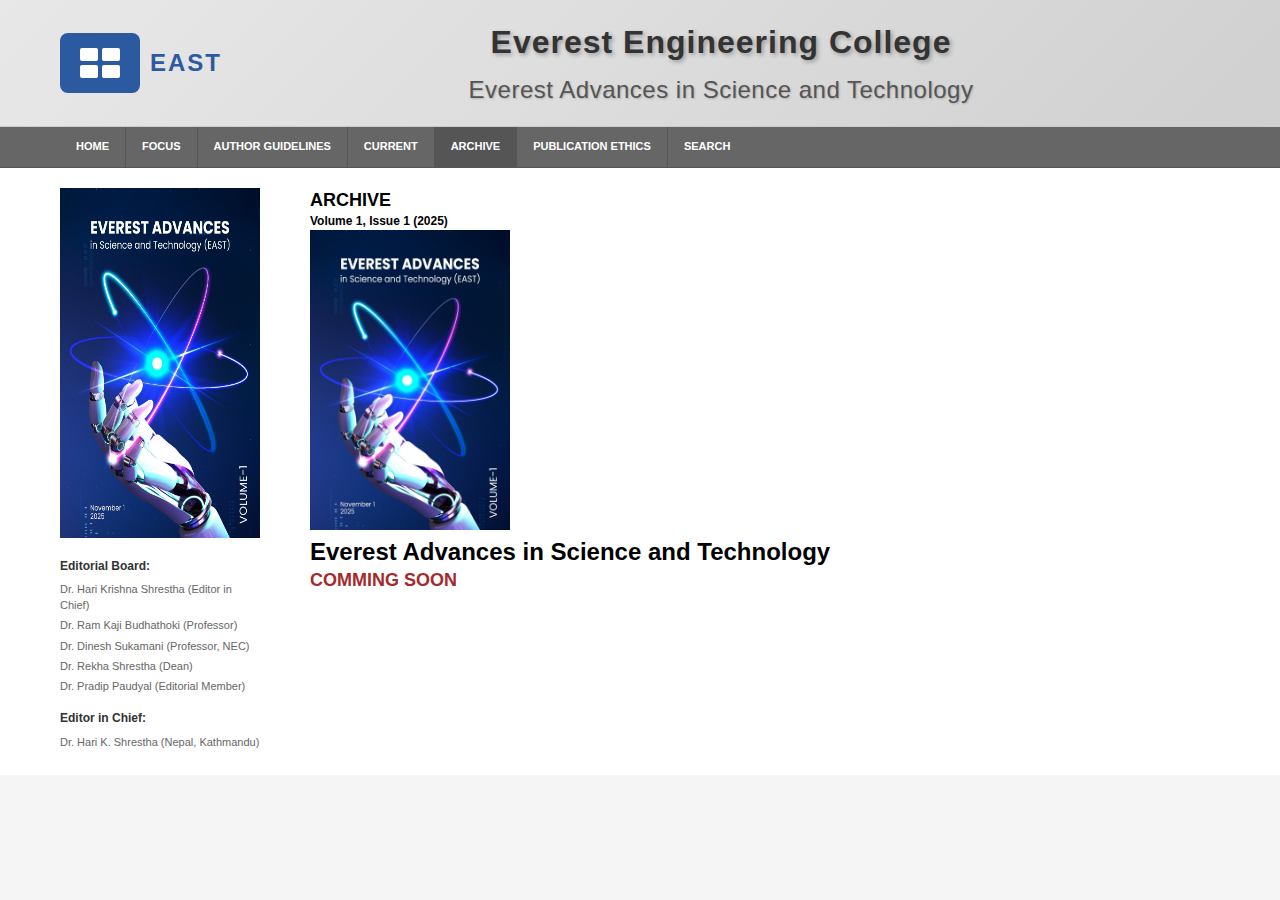
<file: archive.html>
<!DOCTYPE html>
<html lang="en">
<head>
  <meta charset="UTF-8">
  <meta name="viewport" content="width=device-width, initial-scale=1.0">
  <title>Archive - Everest Engineering College Journal</title>
  <link rel="stylesheet" href="style.css">
</head>
<body>
  <!-- Header + Nav (make ARCHIVE active) -->
     <header class="header">
    <script src="navbar.js"></script>
    <div class="header-container">
      <div class="twms-logo">
        <div class="logo-icon">
          <div class="logo-squares">
            <div class="square"></div><div class="square"></div>
            <div class="square"></div><div class="square"></div>
          </div>
        </div>
        <div class="logo-text">EAST</div>
      </div>
      <div class="title-section">
        <h1 class="main-title">Everest Engineering College</h1>
        <h2 class="subtitle">Everest Advances in Science and Technology</h2>
      </div>
      
    </div>
  </header>

  <div id="navbar"></div>

<script src="navbar.js"></script>
  <main class="main-content">
    <div class="content-container">
      <aside class="sidebar">
    <div>
        <img src="Home.jpeg" alt="Home" style="height: 350px; width: 200px;">
    </div> 
    
    <div class="editors-section">
        <h3>Editorial Board:</h3>
        <p>Dr. Hari Krishna Shrestha (Editor in Chief)</p>
        <p>Dr. Ram Kaji Budhathoki (Professor)</p>
        <p>Dr. Dinesh Sukamani (Professor, NEC)</p>
        <p>Dr. Rekha Shrestha (Dean)</p>
        <p>Dr. Pradip Paudyal (Editorial Member)</p>    
        <h3>Editor in Chief:</h3>
        <p>Dr. Hari K. Shrestha (Nepal, Kathmandu)</p>
    </div>
</aside>
      <div class="main-area">
        <section>
          <h2>ARCHIVE</h2>
          <p><strong>Volume 1, Issue 1 (2025)</strong></p>
          <img src="Home.jpeg" style="height: 300px; width: 200px;">
          <h1>Everest Advances in Science and Technology</h1>
          <h2 style="color: brown;">COMMING SOON</h2>
        </section>
      </div>
    </div>
  </main>
</body>
</html>
</file>
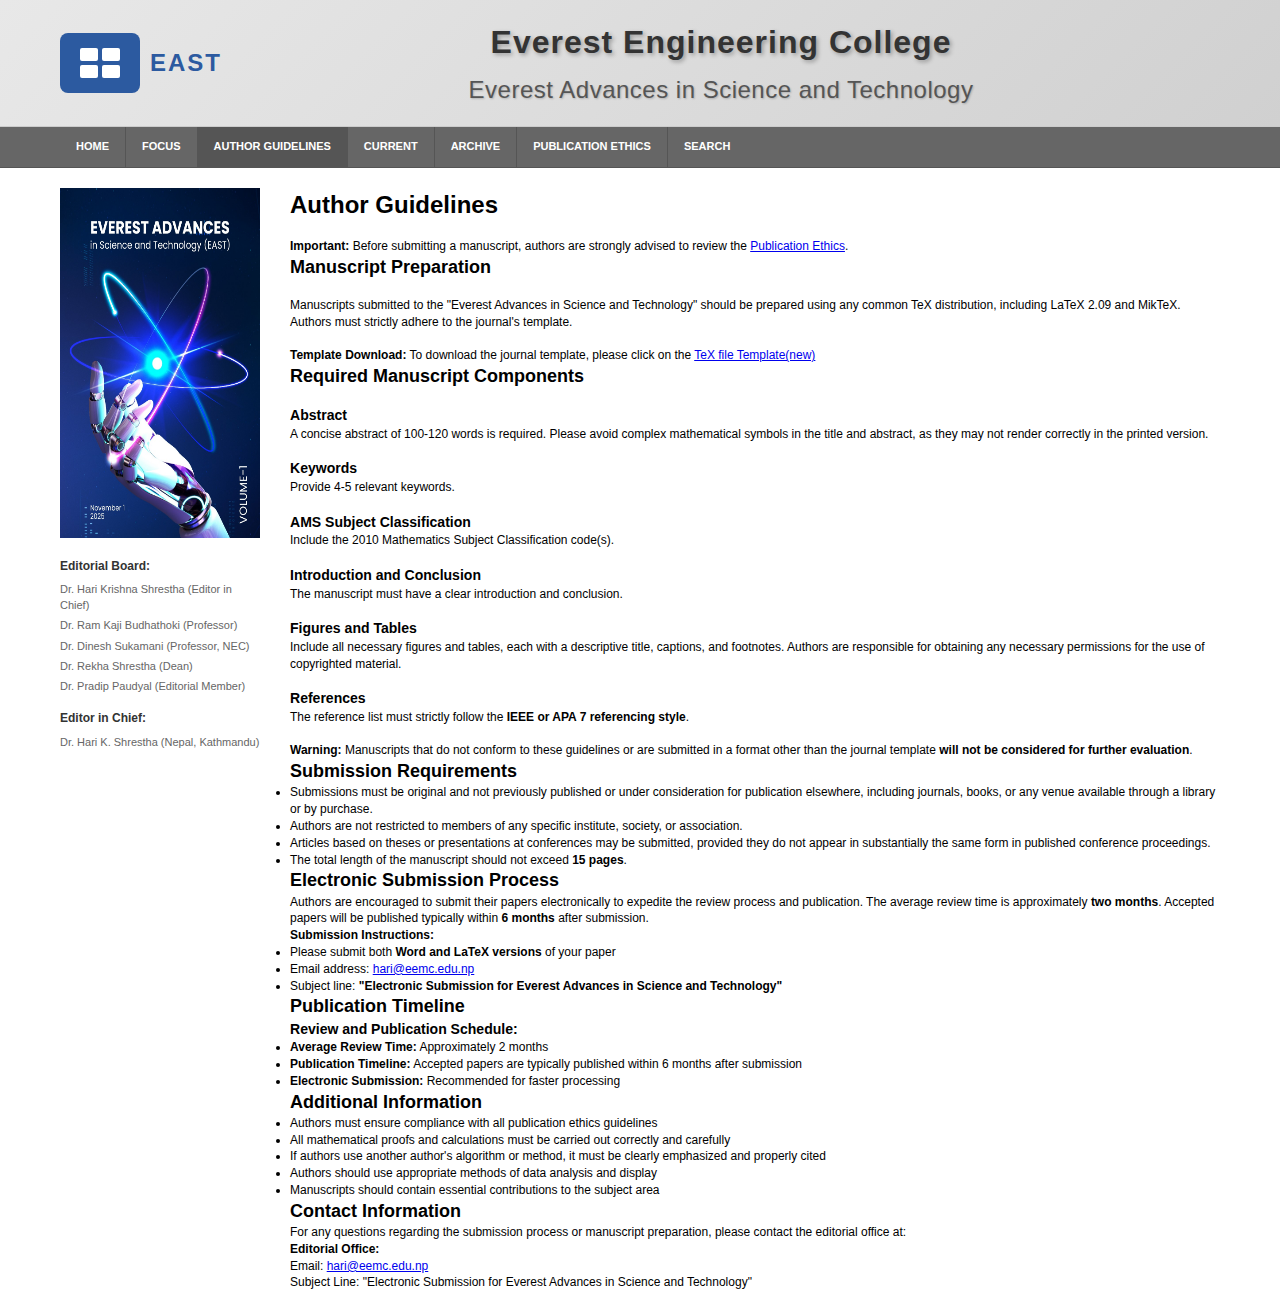
<file: author-guidelines.html>
<!DOCTYPE html>
<html lang="en">
<head>
    <meta charset="UTF-8">
    <meta name="viewport" content="width=device-width, initial-scale=1.0">
    <title>EAST - Author Guidelines</title>
    <link rel="stylesheet" href="style.css">
</head>
<body>
    <!-- Header -->
   <header class="header">
        <div class="header-container">
            <div class="logo-section">
                <div class="twms-logo">
                    <div class="logo-icon">
                        <div class="logo-squares">
                            <div class="square"></div>
                            <div class="square"></div>
                            <div class="square"></div>
                            <div class="square"></div>
                        </div>
                    </div>
                    <div class="logo-text"> EAST</div>
                </div>
            </div>
            <div class="title-section">   
                <h1 class="main-title">Everest Engineering College</h1>
                <h2 class="subtitle">Everest Advances in Science and Technology</h2>
            </div>
        </header>

    <!-- Navigation -->
   <div id="navbar"></div>
 <p></p>
    <!-- Main Content -->
    <main class="main-content">
        <div class="content-container">
          <aside class="sidebar">
    <div>
        <img src="Home.jpeg" alt="Home" style="height: 350px; width: 200px;">
    </div> 
    
    <div class="editors-section">
        <h3>Editorial Board:</h3>
        <p>Dr. Hari Krishna Shrestha (Editor in Chief)</p>
        <p>Dr. Ram Kaji Budhathoki (Professor)</p>
        <p>Dr. Dinesh Sukamani (Professor, NEC)</p>
        <p>Dr. Rekha Shrestha (Dean)</p>
        <p>Dr. Pradip Paudyal (Editorial Member)</p>    
        <h3>Editor in Chief:</h3>
        <p>Dr. Hari K. Shrestha (Nepal, Kathmandu)</p>
    </div>
</aside>
            <div class="ethics-content">
                <h1>Author Guidelines</h1>
<br>   
                <div class="highlight-box">
                    <p><strong>Important:</strong> Before submitting a manuscript, authors are strongly advised to review the <a href="publication-ethics.html" class="reference-link">Publication Ethics</a>.</p>
                </div>
                
                <h2>Manuscript Preparation</h2>
<br>
                <p>Manuscripts submitted to the "Everest Advances in Science and Technology" should be prepared using any common TeX distribution, including LaTeX 2.09 and MikTeX. Authors must strictly adhere to the journal's template.</p>
<br>  
                <div class="highlight-box">
                    <p><strong>Template Download:</strong> To download the journal template, please click on the <a href="https://journals.ieeeauthorcenter.ieee.org/create-your-ieee-journal-article/authoring-tools-and-templates/tools-for-ieee-authors/ieee-article-templates/" target="_blank" class="reference-link">TeX file Template(new)</a></p>
                </div>

                <h2>Required Manuscript Components</h2>
<br>
                <h3>Abstract</h3>
                <p>A concise abstract of 100-120 words is required. Please avoid complex mathematical symbols in the title and abstract, as they may not render correctly in the printed version.</p>
<br>
                <h3>Keywords</h3>
                <p>Provide 4-5 relevant keywords.</p>
<br>
                <h3>AMS Subject Classification</h3>
                <p>Include the 2010 Mathematics Subject Classification code(s).</p>
<br>
                <h3>Introduction and Conclusion</h3>
                <p>The manuscript must have a clear introduction and conclusion.</p>
<br>
                <h3>Figures and Tables</h3>
                <p>Include all necessary figures and tables, each with a descriptive title, captions, and footnotes. Authors are responsible for obtaining any necessary permissions for the use of copyrighted material.</p>
<br>
                <h3>References</h3>
                <p>The reference list must strictly follow the <strong>IEEE or APA 7 referencing style</strong>.</p>
<br>
                <div class="highlight-box">
                    <p><strong>Warning:</strong> Manuscripts that do not conform to these guidelines or are submitted in a format other than the journal template <strong>will not be considered for further evaluation</strong>.</p>
                </div>

                <h2>Submission Requirements</h2>

                <ul>
                    <li>Submissions must be original and not previously published or under consideration for publication elsewhere, including journals, books, or any venue available through a library or by purchase.</li>
                    
                    <li>Authors are not restricted to members of any specific institute, society, or association.</li>
                    
                    <li>Articles based on theses or presentations at conferences may be submitted, provided they do not appear in substantially the same form in published conference proceedings.</li>
                    
                    <li>The total length of the manuscript should not exceed <strong>15 pages</strong>.</li>
                </ul>

                <h2>Electronic Submission Process</h2>

                <p>Authors are encouraged to submit their papers electronically to expedite the review process and publication. The average review time is approximately <strong>two months</strong>. Accepted papers will be published typically within <strong>6 months</strong> after submission.</p>

                <div class="highlight-box">
                    <p><strong>Submission Instructions:</strong></p>
                    <ul>
                        <li>Please submit both <strong>Word and LaTeX versions</strong> of your paper</li>
                        <li>Email address: <a href="mailto:hari@eemc.edu.np" class="reference-link">hari@eemc.edu.np</a></li>
                        <li>Subject line: <strong>"Electronic Submission for Everest Advances in Science and Technology"</strong></li>
                    </ul>
                </div>

                <h2>Publication Timeline</h2>

                <div class="highlight-box">
                    <h3>Review and Publication Schedule:</h3>
                    <ul>
                        <li><strong>Average Review Time:</strong> Approximately 2 months</li>
                        <li><strong>Publication Timeline:</strong> Accepted papers are typically published within 6 months after submission</li>
                        <li><strong>Electronic Submission:</strong> Recommended for faster processing</li>
                    </ul>
                </div>

                <h2>Additional Information</h2>

                <ul>
                    <li>Authors must ensure compliance with all publication ethics guidelines</li>
                    <li>All mathematical proofs and calculations must be carried out correctly and carefully</li>
                    <li>If authors use another author's algorithm or method, it must be clearly emphasized and properly cited</li>
                    <li>Authors should use appropriate methods of data analysis and display</li>
                    <li>Manuscripts should contain essential contributions to the subject area</li>
                </ul>

                <h2>Contact Information</h2>

                <p>For any questions regarding the submission process or manuscript preparation, please contact the editorial office at:</p>
                
                <div class="highlight-box">
                    <p><strong>Editorial Office:</strong><br>
                    Email: <a href="mailto:hari@eemc.edu.np" class="reference-link">hari@eemc.edu.np</a><br>
                    Subject Line: "Electronic Submission for Everest Advances in Science and Technology"</p>
                </div>
            </div>
            <script src="navbar.js"></script>
        </div>
    </main>
</body>
</html>
</file>
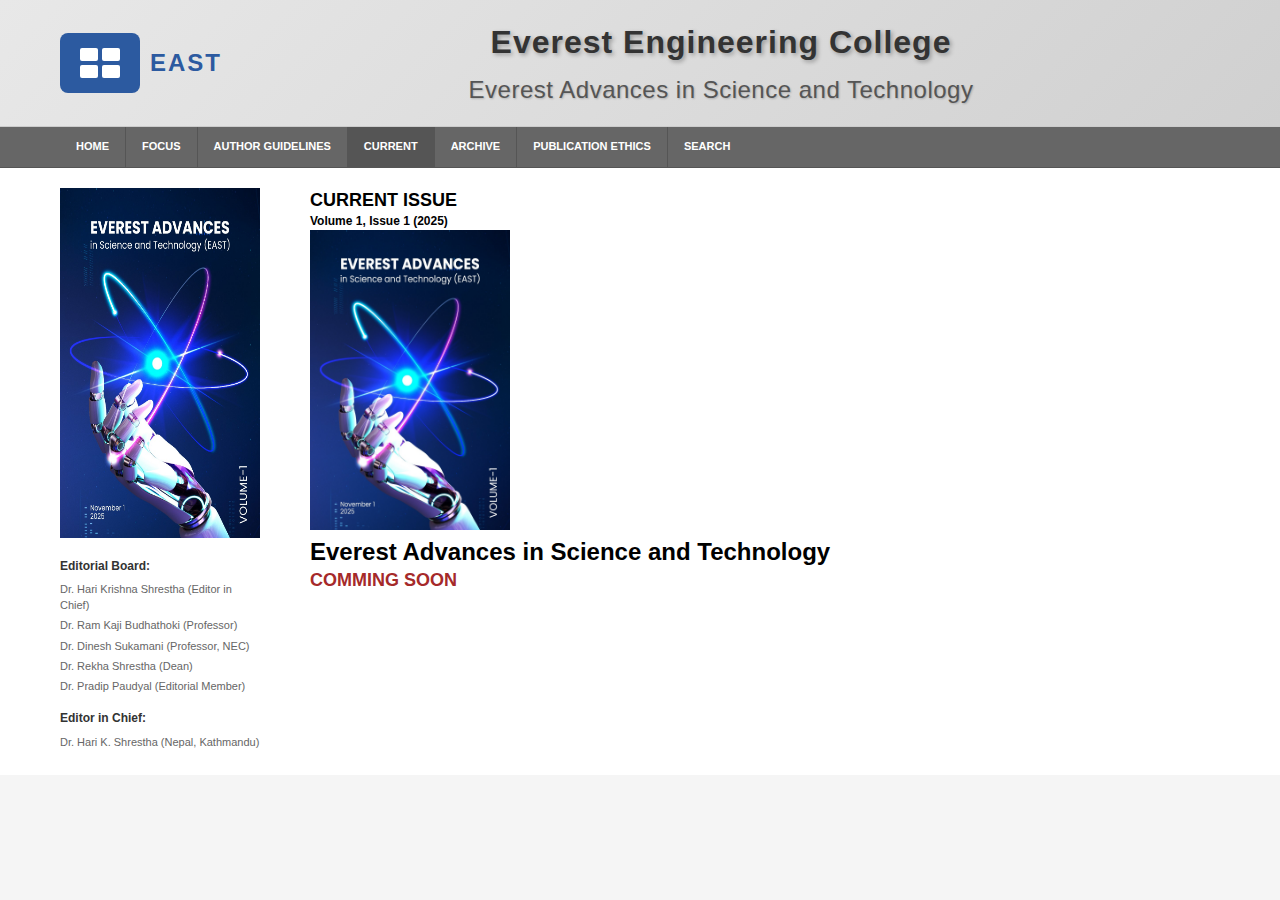
<file: current.html>
<!DOCTYPE html>
<html lang="en">
<head>
  <meta charset="UTF-8">
  <meta name="viewport" content="width=device-width, initial-scale=1.0">
  <title>Current Issue - Everest Engineering College Journal</title>
  <link rel="stylesheet" href="style.css">
</head>
<body>
  <!-- Header -->
   <header class="header">
    <script src="navbar.js"></script>
    <div class="header-container">
      <div class="twms-logo">
        <div class="logo-icon">
          <div class="logo-squares">
            <div class="square"></div><div class="square"></div>
            <div class="square"></div><div class="square"></div>
          </div>
        </div>
        <div class="logo-text">EAST</div>
      </div>
      <div class="title-section">
        <h1 class="main-title">Everest Engineering College</h1>
        <h2 class="subtitle">Everest Advances in Science and Technology</h2>
      </div>
      
    </div>
  </header>

  <!-- Navigation -->
  <div id="navbar"></div>
   <p></p>

  <main class="main-content">
    <div class="content-container">
      <aside class="sidebar">
    <div>
        <img src="Home.jpeg" alt="Home" style="height: 350px; width: 200px;">
    </div> 
    
    <div class="editors-section">
        <h3>Editorial Board:</h3>
        <p>Dr. Hari Krishna Shrestha (Editor in Chief)</p>
        <p>Dr. Ram Kaji Budhathoki (Professor)</p>
        <p>Dr. Dinesh Sukamani (Professor, NEC)</p>
        <p>Dr. Rekha Shrestha (Dean)</p>
        <p>Dr. Pradip Paudyal (Editorial Member)</p>    
        <h3>Editor in Chief:</h3>
        <p>Dr. Hari K. Shrestha (Nepal, Kathmandu)</p>
    </div>
</aside>
      <div class="main-area">
        <section>
          <h2>CURRENT ISSUE</h2>
          <p><strong>Volume 1, Issue 1 (2025)</strong></p>
          <img src="Home.jpeg" style="height: 300px; width: 200px;">
          <h1>Everest Advances in Science and Technology</h1>
          <H2 style="color: brown;">COMMING SOON</H2>
        </section>
      </div>
    </div>
  </main>
</body>
</html>
</file>
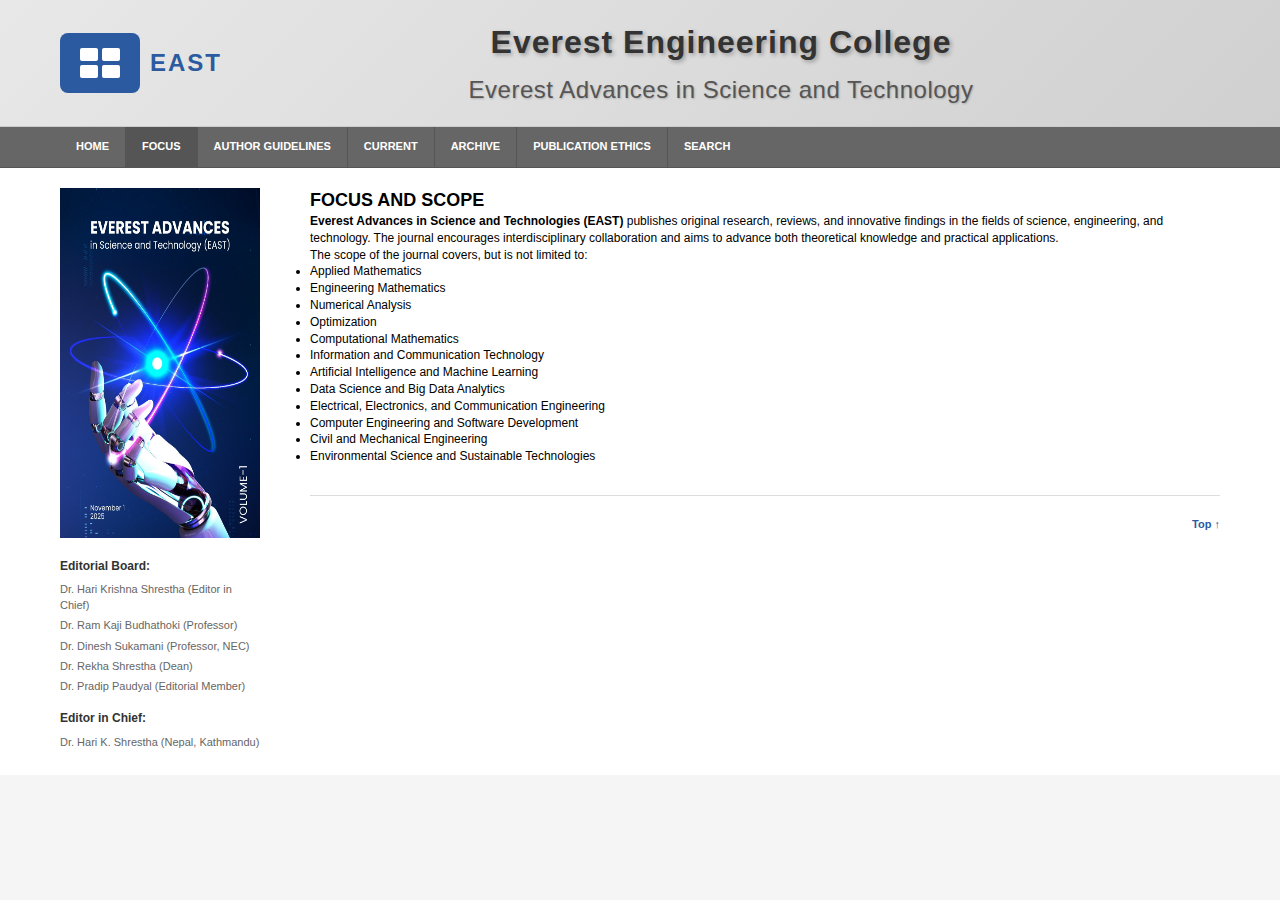
<file: focus.html>
<!DOCTYPE html>
<html lang="en">
<head>
  <meta charset="UTF-8">
  <meta name="viewport" content="width=device-width, initial-scale=1.0">
  <title>Focus and Scope - Everest Engineering College Journal</title>
  <link rel="stylesheet" href="style.css">
</head>
<body>
  <!-- Header -->
  <header class="header">
    <div class="header-container">
      <div class="twms-logo">
        <div class="logo-icon">
          <div class="logo-squares">
            <div class="square"></div><div class="square"></div>
            <div class="square"></div><div class="square"></div>
          </div>
        </div>
        <div class="logo-text">EAST</div>
      </div>
      <div class="title-section">
        <h1 class="main-title">Everest Engineering College</h1>
        <h2 class="subtitle">Everest Advances in Science and Technology</h2>
      </div>
    </div>
  </header>

  <!-- Navigation -->
  <div id="navbar"></div>

  <!-- Main Content -->
  <main class="main-content">
    <div class="content-container">
      
      <!-- Sidebar -->
      <aside class="sidebar">
    <div>
        <img src="Home.jpeg" alt="Home" style="height: 350px; width: 200px;">
    </div> 
    
    <div class="editors-section">
        <h3>Editorial Board:</h3>
        <p>Dr. Hari Krishna Shrestha (Editor in Chief)</p>
        <p>Dr. Ram Kaji Budhathoki (Professor)</p>
        <p>Dr. Dinesh Sukamani (Professor, NEC)</p>
        <p>Dr. Rekha Shrestha (Dean)</p>
        <p>Dr. Pradip Paudyal (Editorial Member)</p>    
        <h3>Editor in Chief:</h3>
        <p>Dr. Hari K. Shrestha (Nepal, Kathmandu)</p>
    </div>
</aside>

      <!-- Main Scope Section -->
      <div class="main-area">
        <section>
          <h2>FOCUS AND SCOPE</h2>
          <p>
            <strong>Everest Advances in Science and Technologies (EAST)</strong> publishes
            original research, reviews, and innovative findings in the fields of
            science, engineering, and technology. The journal encourages
            interdisciplinary collaboration and aims to advance both theoretical
            knowledge and practical applications.
          </p>

          <p>The scope of the journal covers, but is not limited to:</p>
          <ul>
            <li>Applied Mathematics</li>
            <li>Engineering Mathematics</li>
            <li>Numerical Analysis</li>
            <li>Optimization</li>
            <li>Computational Mathematics</li>
            <li>Information and Communication Technology</li>
            <li>Artificial Intelligence and Machine Learning</li>
            <li>Data Science and Big Data Analytics</li>
            <li>Electrical, Electronics, and Communication Engineering</li>
            <li>Computer Engineering and Software Development</li>
            <li>Civil and Mechanical Engineering</li>
            <li>Environmental Science and Sustainable Technologies</li>
          </ul>
        </section>

        <div class="top-link">
          <a href="#top">Top ↑</a>
        </div>
      </div>
    </div>
  </main>

  <script src="navbar.js"></script>
</body>
</html>
</file>
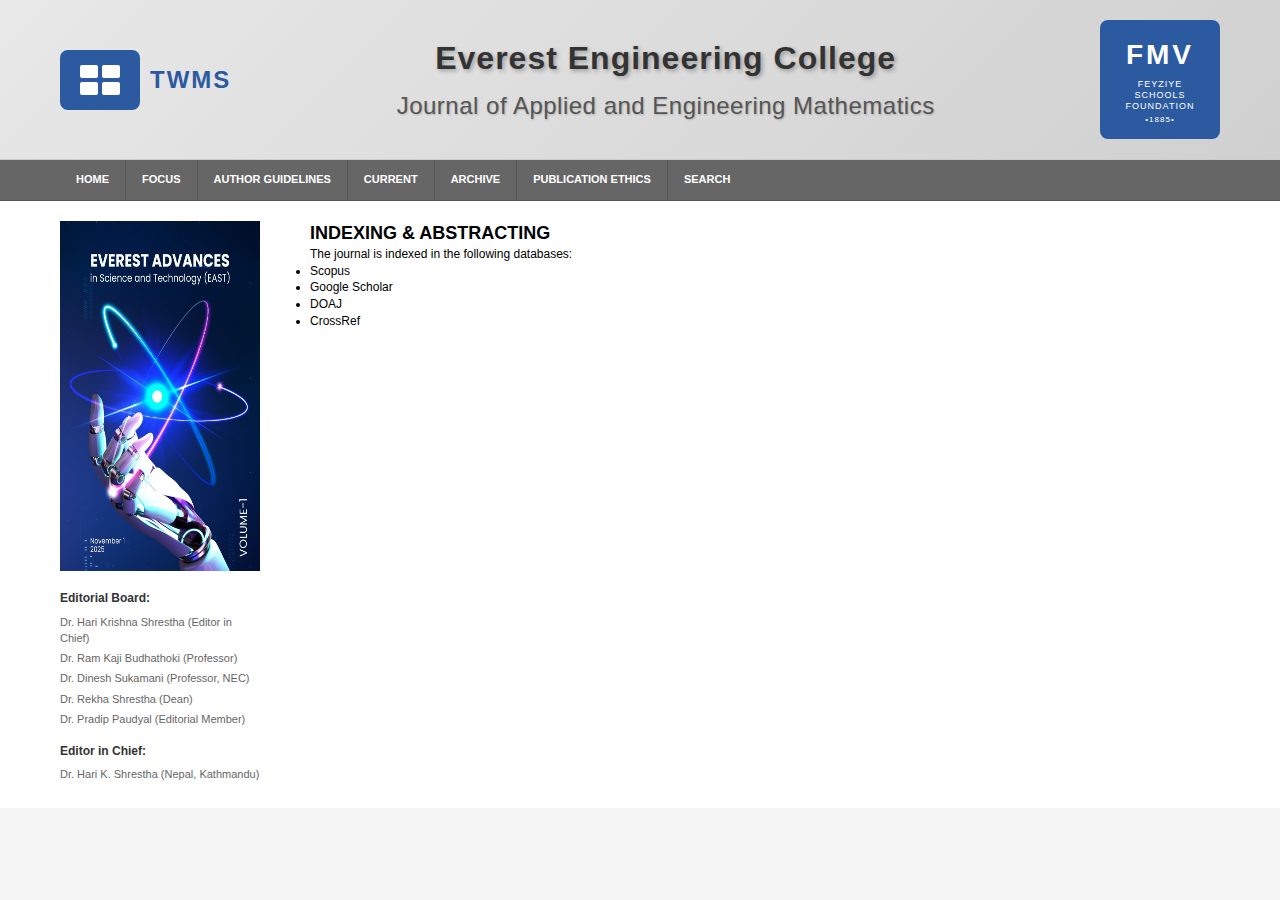
<file: indexing.html>
<!DOCTYPE html>
<html lang="en">
<head>
  <meta charset="UTF-8">
  <meta name="viewport" content="width=device-width, initial-scale=1.0">
  <title>Indexing - Everest Engineering College Journal</title>
  <link rel="stylesheet" href="style.css">
</head>
<body>
  <!-- Header + Nav (make INDEXING active) -->
   <header class="header">
        <div class="header-container">
            <div class="logo-section">
                <div class="twms-logo">
                    <div class="logo-icon">
                        <div class="logo-squares">
                            <div class="square"></div>
                            <div class="square"></div>
                            <div class="square"></div>
                            <div class="square"></div>
                        </div>
                    </div>
                    <div class="logo-text">TWMS</div>
                </div>
            </div>
            <div class="title-section">   
                <h1 class="main-title">Everest Engineering College</h1>
                <h2 class="subtitle">Journal of Applied and Engineering Mathematics</h2>
            </div>
            <div class="fmv-logo">
                <div class="fmv-container">
                    <div class="fmv-text">FMV</div>
                    <div class="fmv-subtitle">
                        <div>FEYZIYE</div>
                        <div>SCHOOLS</div>
                        <div>FOUNDATION</div>
                        <div class="year">•1885•</div>
                    </div>
                </div>
            </div>
        </div>
    </header>

  <!-- Navigation -->
 <div id="navbar"></div>
 <script src="navbar.js"></script>
 <p></p>
  <main class="main-content">
    <div class="content-container">
      <aside class="sidebar">
    <div>
        <img src="Home.jpeg" alt="Home" style="height: 350px; width: 200px;">
    </div> 
    
    <div class="editors-section">
        <h3>Editorial Board:</h3>
        <p>Dr. Hari Krishna Shrestha (Editor in Chief)</p>
        <p>Dr. Ram Kaji Budhathoki (Professor)</p>
        <p>Dr. Dinesh Sukamani (Professor, NEC)</p>
        <p>Dr. Rekha Shrestha (Dean)</p>
        <p>Dr. Pradip Paudyal (Editorial Member)</p>    
        <h3>Editor in Chief:</h3>
        <p>Dr. Hari K. Shrestha (Nepal, Kathmandu)</p>
    </div>
</aside>
      <div class="main-area">
        <section>
          <h2>INDEXING & ABSTRACTING</h2>
          <p>The journal is indexed in the following databases:</p>
          <ul>
            <li>Scopus</li>
            <li>Google Scholar</li>
            <li>DOAJ</li>
            <li>CrossRef</li>
          </ul>
        </section>
      </div>
    </div>
  </main>
</body>
</html>
</file>
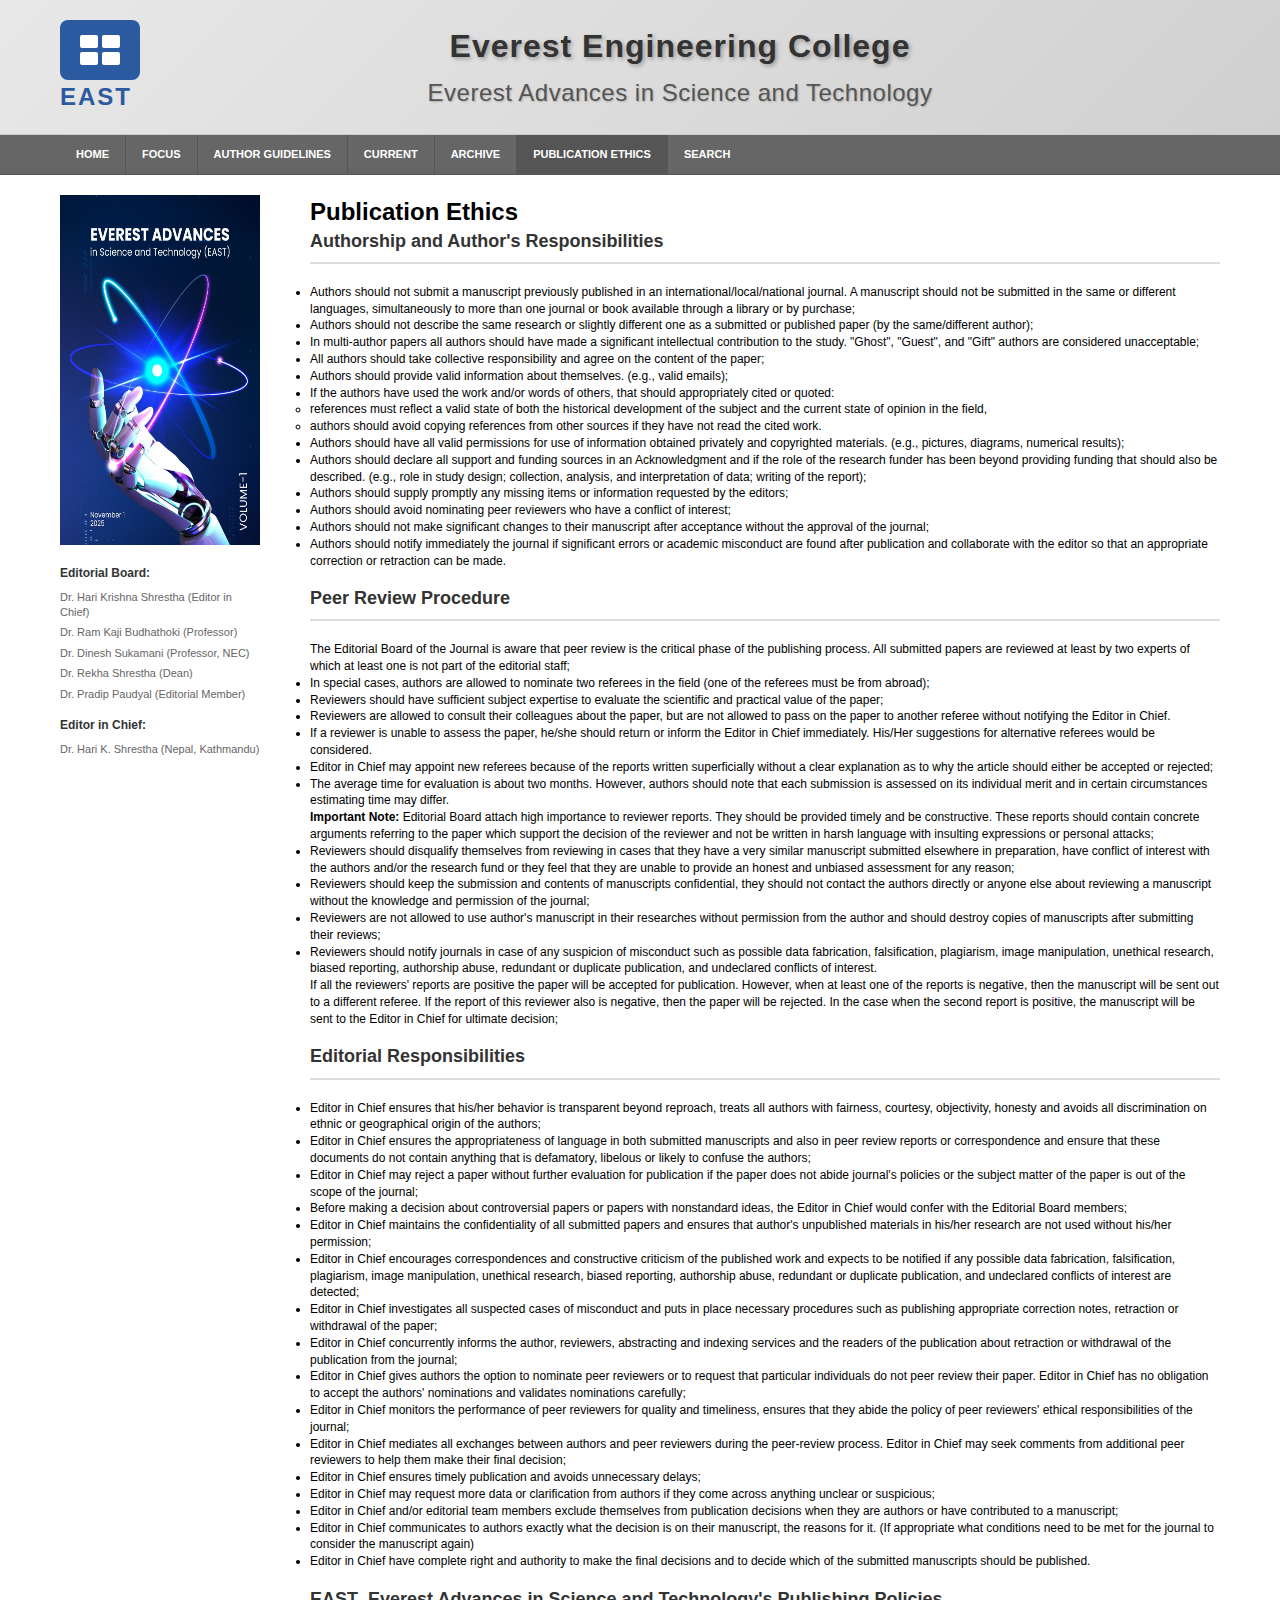
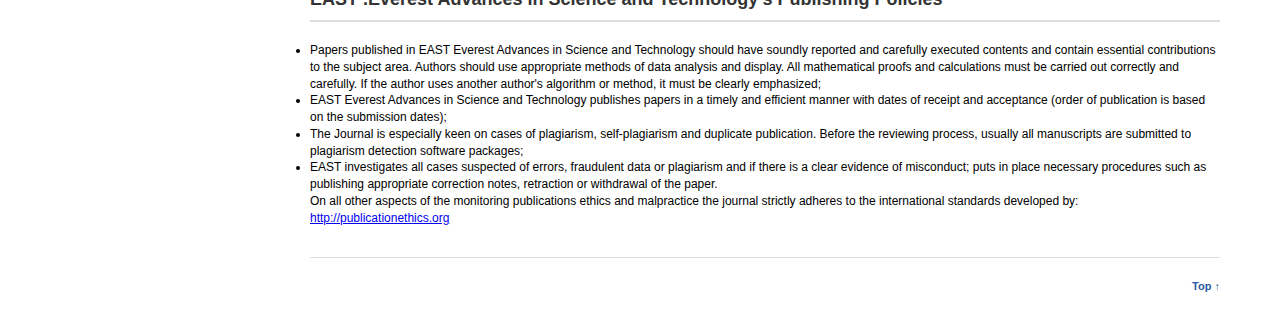
<file: publication-ethics.html>
<!DOCTYPE html>
<html lang="en">
<head>
  <meta charset="UTF-8">
  <meta name="viewport" content="width=device-width, initial-scale=1.0">
  <title>Publication Ethics - Everest Engineering College Journal</title>
  <link rel="stylesheet" href="style.css">
</head>
<body>
  <!-- Header -->
  <header class="header">
    <div class="header-container">
      <div class="logo-section">
        <div class="EAST-logo">
          <div class="logo-icon">
            <div class="logo-squares">
              <div class="square"></div>
              <div class="square"></div>
              <div class="square"></div>
              <div class="square"></div>
            </div>
          </div>
          <div class="logo-text">EAST</div>
        </div>
      </div>
      <div class="title-section">
        <h1 class="main-title">Everest Engineering College</h1>
        <h2 class="subtitle">Everest Advances in Science and Technology</h2>
      </div>
    </div>
  </header>

  <!-- Navigation -->
<div id="navbar"></div>
<script src="navbar.js"></script>
 <p></p>

  <!-- Main Content -->
  <main class="main-content">
    <div class="content-container">
      <!-- Sidebar -->
      <aside class="sidebar">
    <div>
        <img src="Home.jpeg" alt="Home" style="height: 350px; width: 200px;">
    </div> 
    
    <div class="editors-section">
        <h3>Editorial Board:</h3>
        <p>Dr. Hari Krishna Shrestha (Editor in Chief)</p>
        <p>Dr. Ram Kaji Budhathoki (Professor)</p>
        <p>Dr. Dinesh Sukamani (Professor, NEC)</p>
        <p>Dr. Rekha Shrestha (Dean)</p>
        <p>Dr. Pradip Paudyal (Editorial Member)</p>    
        <h3>Editor in Chief:</h3>
        <p>Dr. Hari K. Shrestha (Nepal, Kathmandu)</p>
    </div>
</aside>

      <!-- Main Area -->
      <div class="main-area">
        <section class="about-journal">
           <h1>Publication Ethics</h1>
                
                <h2>Authorship and Author's Responsibilities</h2>
                
                <ul>
                    <li>Authors should not submit a manuscript previously published in an international/local/national journal. A manuscript should not be submitted in the same or different languages, simultaneously to more than one journal or book available through a library or by purchase;</li>
                    
                    <li>Authors should not describe the same research or slightly different one as a submitted or published paper (by the same/different author);</li>
                    
                    <li>In multi-author papers all authors should have made a significant intellectual contribution to the study. "Ghost", "Guest", and "Gift" authors are considered unacceptable;</li>
                    
                    <li>All authors should take collective responsibility and agree on the content of the paper;</li>
                    
                    <li>Authors should provide valid information about themselves. (e.g., valid emails);</li>
                    
                    <li>If the authors have used the work and/or words of others, that should appropriately cited or quoted:
                        <ul>
                            <li>references must reflect a valid state of both the historical development of the subject and the current state of opinion in the field,</li>
                            <li>authors should avoid copying references from other sources if they have not read the cited work.</li>
                        </ul>
                    </li>
                    
                    <li>Authors should have all valid permissions for use of information obtained privately and copyrighted materials. (e.g., pictures, diagrams, numerical results);</li>
                    
                    <li>Authors should declare all support and funding sources in an Acknowledgment and if the role of the research funder has been beyond providing funding that should also be described. (e.g., role in study design; collection, analysis, and interpretation of data; writing of the report);</li>
                    
                    <li>Authors should supply promptly any missing items or information requested by the editors;</li>
                    
                    <li>Authors should avoid nominating peer reviewers who have a conflict of interest;</li>
                    
                    <li>Authors should not make significant changes to their manuscript after acceptance without the approval of the journal;</li>
                    
                    <li>Authors should notify immediately the journal if significant errors or academic misconduct are found after publication and collaborate with the editor so that an appropriate correction or retraction can be made.</li>
                </ul>
<br>
                <h2>Peer Review Procedure</h2>
                
                <p>The Editorial Board of the Journal is aware that peer review is the critical phase of the publishing process. All submitted papers are reviewed at least by two experts of which at least one is not part of the editorial staff;</p>
                
                <ul>
                    <li>In special cases, authors are allowed to nominate two referees in the field (one of the referees must be from abroad);</li>
                    
                    <li>Reviewers should have sufficient subject expertise to evaluate the scientific and practical value of the paper;</li>
                    
                    <li>Reviewers are allowed to consult their colleagues about the paper, but are not allowed to pass on the paper to another referee without notifying the Editor in Chief.</li>
                    
                    <li>If a reviewer is unable to assess the paper, he/she should return or inform the Editor in Chief immediately. His/Her suggestions for alternative referees would be considered.</li>
                    
                    <li>Editor in Chief may appoint new referees because of the reports written superficially without a clear explanation as to why the article should either be accepted or rejected;</li>
                    
                    <li>The average time for evaluation is about two months. However, authors should note that each submission is assessed on its individual merit and in certain circumstances estimating time may differ.</li>
                </ul>

                <div class="highlight-box">
                    <p><strong>Important Note:</strong> Editorial Board attach high importance to reviewer reports. They should be provided timely and be constructive. These reports should contain concrete arguments referring to the paper which support the decision of the reviewer and not be written in harsh language with insulting expressions or personal attacks;</p>
                </div>

                <ul>
                    <li>Reviewers should disqualify themselves from reviewing in cases that they have a very similar manuscript submitted elsewhere in preparation, have conflict of interest with the authors and/or the research fund or they feel that they are unable to provide an honest and unbiased assessment for any reason;</li>
                    
                    <li>Reviewers should keep the submission and contents of manuscripts confidential, they should not contact the authors directly or anyone else about reviewing a manuscript without the knowledge and permission of the journal;</li>
                    
                    <li>Reviewers are not allowed to use author's manuscript in their researches without permission from the author and should destroy copies of manuscripts after submitting their reviews;</li>
                    
                    <li>Reviewers should notify journals in case of any suspicion of misconduct such as possible data fabrication, falsification, plagiarism, image manipulation, unethical research, biased reporting, authorship abuse, redundant or duplicate publication, and undeclared conflicts of interest.</li>
                </ul>

                <p>If all the reviewers' reports are positive the paper will be accepted for publication. However, when at least one of the reports is negative, then the manuscript will be sent out to a different referee. If the report of this reviewer also is negative, then the paper will be rejected. In the case when the second report is positive, the manuscript will be sent to the Editor in Chief for ultimate decision;</p>
<br>
                <h2>Editorial Responsibilities</h2>
                
                <ul>
                    <li>Editor in Chief ensures that his/her behavior is transparent beyond reproach, treats all authors with fairness, courtesy, objectivity, honesty and avoids all discrimination on ethnic or geographical origin of the authors;</li>
                    
                    <li>Editor in Chief ensures the appropriateness of language in both submitted manuscripts and also in peer review reports or correspondence and ensure that these documents do not contain anything that is defamatory, libelous or likely to confuse the authors;</li>
                    
                    <li>Editor in Chief may reject a paper without further evaluation for publication if the paper does not abide journal's policies or the subject matter of the paper is out of the scope of the journal;</li>
                    
                    <li>Before making a decision about controversial papers or papers with nonstandard ideas, the Editor in Chief would confer with the Editorial Board members;</li>
                    
                    <li>Editor in Chief maintains the confidentiality of all submitted papers and ensures that author's unpublished materials in his/her research are not used without his/her permission;</li>
                    
                    <li>Editor in Chief encourages correspondences and constructive criticism of the published work and expects to be notified if any possible data fabrication, falsification, plagiarism, image manipulation, unethical research, biased reporting, authorship abuse, redundant or duplicate publication, and undeclared conflicts of interest are detected;</li>
                    
                    <li>Editor in Chief investigates all suspected cases of misconduct and puts in place necessary procedures such as publishing appropriate correction notes, retraction or withdrawal of the paper;</li>
                    
                    <li>Editor in Chief concurrently informs the author, reviewers, abstracting and indexing services and the readers of the publication about retraction or withdrawal of the publication from the journal;</li>
                    
                    <li>Editor in Chief gives authors the option to nominate peer reviewers or to request that particular individuals do not peer review their paper. Editor in Chief has no obligation to accept the authors' nominations and validates nominations carefully;</li>
                    
                    <li>Editor in Chief monitors the performance of peer reviewers for quality and timeliness, ensures that they abide the policy of peer reviewers' ethical responsibilities of the journal;</li>
                    
                    <li>Editor in Chief mediates all exchanges between authors and peer reviewers during the peer-review process. Editor in Chief may seek comments from additional peer reviewers to help them make their final decision;</li>
                    
                    <li>Editor in Chief ensures timely publication and avoids unnecessary delays;</li>
                    
                    <li>Editor in Chief may request more data or clarification from authors if they come across anything unclear or suspicious;</li>
                    
                    <li>Editor in Chief and/or editorial team members exclude themselves from publication decisions when they are authors or have contributed to a manuscript;</li>
                    
                    <li>Editor in Chief communicates to authors exactly what the decision is on their manuscript, the reasons for it. (If appropriate what conditions need to be met for the journal to consider the manuscript again)</li>
                    
                    <li>Editor in Chief have complete right and authority to make the final decisions and to decide which of the submitted manuscripts should be published.</li>
                </ul>
<br>
                <h2>EAST .Everest Advances in Science and Technology's Publishing Policies</h2>
                
                <ul>
                    <li>Papers published in EAST Everest Advances in Science and Technology should have soundly reported and carefully executed contents and contain essential contributions to the subject area. Authors should use appropriate methods of data analysis and display. All mathematical proofs and calculations must be carried out correctly and carefully. If the author uses another author's algorithm or method, it must be clearly emphasized;</li>
                    
                    <li>EAST Everest Advances in Science and Technology publishes papers in a timely and efficient manner with dates of receipt and acceptance (order of publication is based on the submission dates);</li>
                    
                    <li>The Journal is especially keen on cases of plagiarism, self-plagiarism and duplicate publication. Before the reviewing process, usually all manuscripts are submitted to plagiarism detection software packages;</li>
                    
                    <li>EAST investigates all cases suspected of errors, fraudulent data or plagiarism and if there is a clear evidence of misconduct; puts in place necessary procedures such as publishing appropriate correction notes, retraction or withdrawal of the paper.</li>
                </ul>

                <div class="highlight-box">
                    <p>On all other aspects of the monitoring publications ethics and malpractice the journal strictly adheres to the international standards developed by: <a href="http://publicationethics.org" class="reference-link" target="_blank">http://publicationethics.org</a></p>
                </div>
        </section>

        <div class="top-link">
          <a href="#top">Top ↑</a>
        </div>
      </div>
    </div>
  </main>
</body>
</html>
</file>
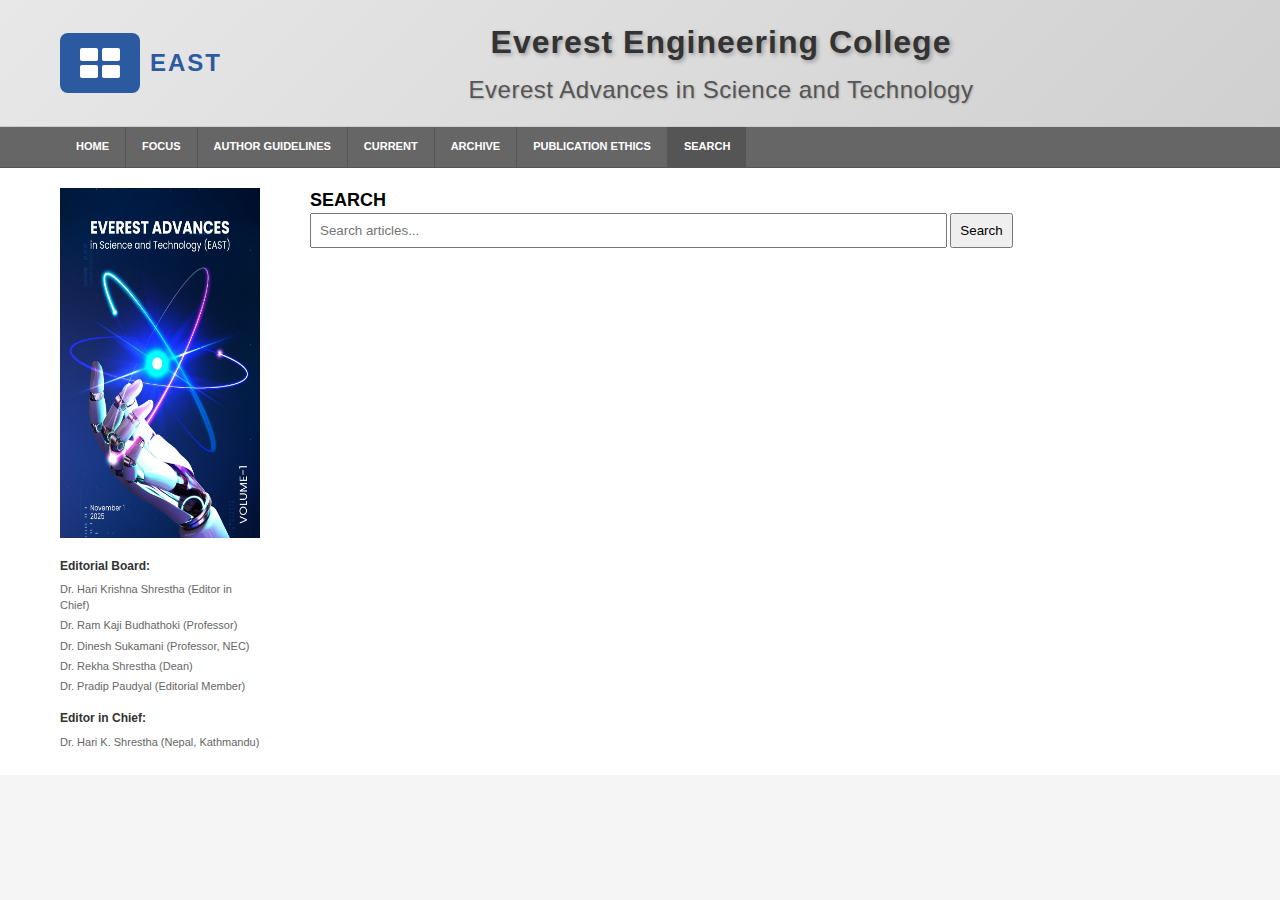
<file: search.html>
<!DOCTYPE html>
<html lang="en">
<head>
  <meta charset="UTF-8">
  <meta name="viewport" content="width=device-width, initial-scale=1.0">
  <title>Search - Everest Engineering College Journal</title>
  <link rel="stylesheet" href="style.css">
</head>
<body>
  <!-- Header + Nav (make SEARCH active) -->
    <header class="header">
    <script src="navbar.js"></script>
    <div class="header-container">
      <div class="twms-logo">
        <div class="logo-icon">
          <div class="logo-squares">
            <div class="square"></div><div class="square"></div>
            <div class="square"></div><div class="square"></div>
          </div>
        </div>
        <div class="logo-text">EAST</div>
      </div>
      <div class="title-section">
        <h1 class="main-title">Everest Engineering College</h1>
        <h2 class="subtitle">Everest Advances in Science and Technology</h2>
      </div>
      
    </div>
  </header>

  <!-- Navigation -->
 <div id="navbar"></div>
 <p></p>

  <main class="main-content">
    <script src="navbar.js"></script>
    <div class="content-container">
     <aside class="sidebar">
    <div>
        <img src="Home.jpeg" alt="Home" style="height: 350px; width: 200px;">
    </div> 
    
    <div class="editors-section">
        <h3>Editorial Board:</h3>
        <p>Dr. Hari Krishna Shrestha (Editor in Chief)</p>
        <p>Dr. Ram Kaji Budhathoki (Professor)</p>
        <p>Dr. Dinesh Sukamani (Professor, NEC)</p>
        <p>Dr. Rekha Shrestha (Dean)</p>
        <p>Dr. Pradip Paudyal (Editorial Member)</p>    
        <h3>Editor in Chief:</h3>
        <p>Dr. Hari K. Shrestha (Nepal, Kathmandu)</p>
    </div>
</aside>
      <div class="main-area">
        <section>
          <h2>SEARCH</h2>
          <form>
            <input type="text" placeholder="Search articles..." style="padding:8px; width:70%">
            <button type="submit" style="padding:8px;">Search</button>
          </form>
        </section>
      </div>
    </div>
  </main>
</body>
</html>
</file>
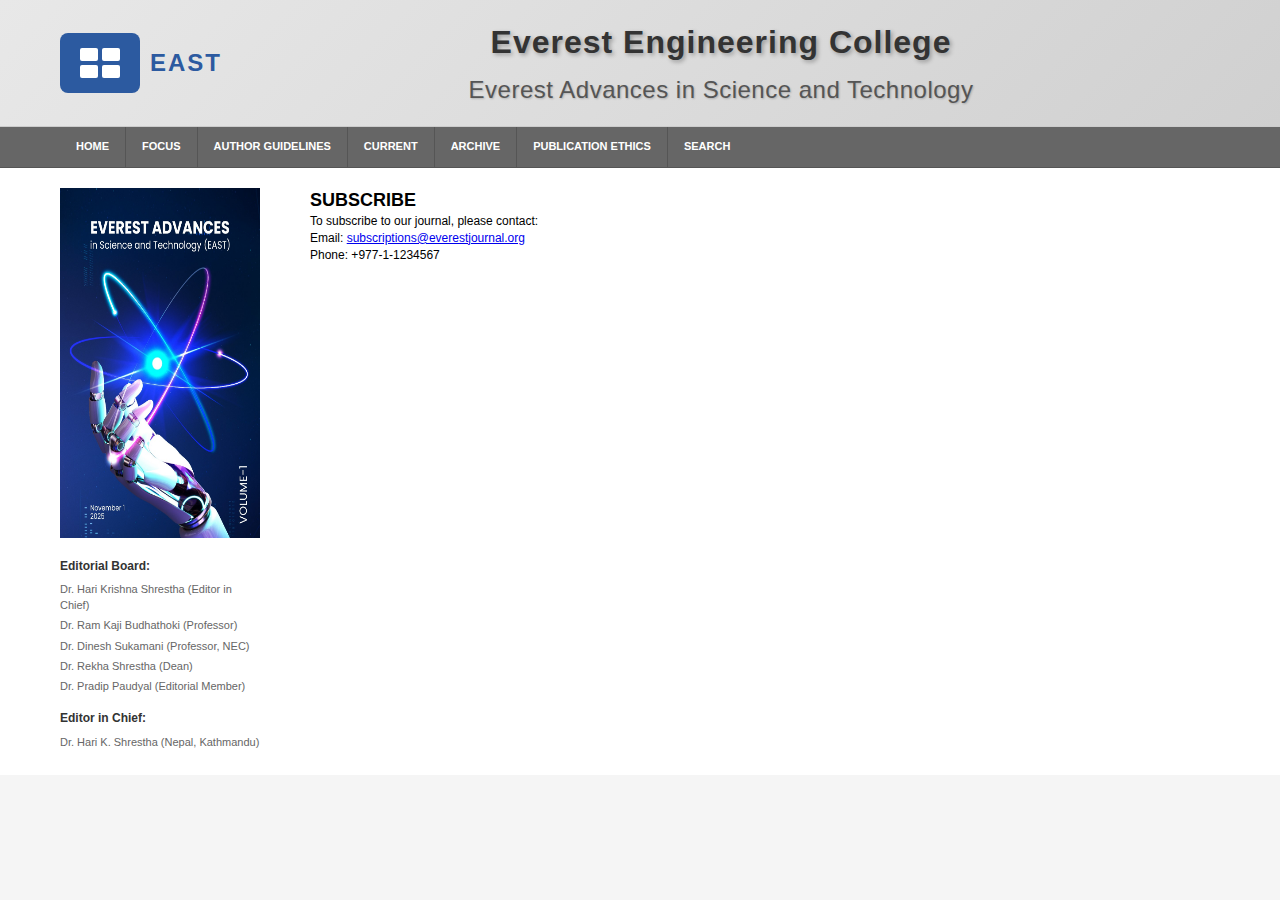
<file: subscribe.html>
<!DOCTYPE html>
<html lang="en">
<head>
  <meta charset="UTF-8">
  <meta name="viewport" content="width=device-width, initial-scale=1.0">
  <title>Subscribe - Everest Engineering College Journal</title>
  <link rel="stylesheet" href="style.css">
</head>
<body>
  <!-- Header + Nav (make SUBSCRIBE active) -->
     <header class="header">
    <script src="navbar.js"></script>
    <div class="header-container">
      <div class="twms-logo">
        <div class="logo-icon">
          <div class="logo-squares">
            <div class="square"></div><div class="square"></div>
            <div class="square"></div><div class="square"></div>
          </div>
        </div>
        <div class="logo-text">EAST</div>
      </div>
      <div class="title-section">
        <h1 class="main-title">Everest Engineering College</h1>
        <h2 class="subtitle">Everest Advances in Science and Technology</h2>
      </div>
      
    </div>
  </header>

  <!-- Navigation -->
 <div id="navbar"></div>
 <p></p>
  <main class="main-content">
    <div class="content-container">
      <aside class="sidebar">
    <div>
        <img src="Home.jpeg" alt="Home" style="height: 350px; width: 200px;">
    </div> 
    
    <div class="editors-section">
        <h3>Editorial Board:</h3>
        <p>Dr. Hari Krishna Shrestha (Editor in Chief)</p>
        <p>Dr. Ram Kaji Budhathoki (Professor)</p>
        <p>Dr. Dinesh Sukamani (Professor, NEC)</p>
        <p>Dr. Rekha Shrestha (Dean)</p>
        <p>Dr. Pradip Paudyal (Editorial Member)</p>    
        <h3>Editor in Chief:</h3>
        <p>Dr. Hari K. Shrestha (Nepal, Kathmandu)</p>
    </div>
</aside>
      <div class="main-area">
        <section>
          <h2>SUBSCRIBE</h2>
          <p>To subscribe to our journal, please contact:</p>
          <p>Email: <a href="mailto:subscriptions@everestjournal.org">subscriptions@everestjournal.org</a></p>
          <p>Phone: +977-1-1234567</p>
        </section>
      </div>
    </div>
    <script src="navbar.js"></script>
  </main>
</body>
</html>
</file>
<file: style.css>
/* Reset and Base Styles */
* {
    margin: 0;
    padding: 0;
    box-sizing: border-box;
}

body {
    font-family: Arial, sans-serif;
    font-size: 12px;
    line-height: 1.4;
    color: #000;
    background-color: #f5f5f5;
}

/* Header */
.header {
    background: linear-gradient(135deg, #e8e8e8 0%, #d0d0d0 100%);
    padding: 20px 0;
    border-bottom: 1px solid #ccc;
}

.header-container {
    max-width: 1200px;
    margin: 0 auto;
    display: flex;
    align-items: center;
    justify-content: space-between;
    padding: 0 20px;
}

/* TWMS Logo */
.twms-logo {
    display: flex;
    align-items: center;
    gap: 10px;
}

.logo-icon {
    width: 80px;
    height: 60px;
    background: #2c5aa0;
    border-radius: 8px;
    display: flex;
    align-items: center;
    justify-content: center;
    position: relative;
}

.logo-squares {
    display: grid;
    grid-template-columns: 1fr 1fr;
    grid-template-rows: 1fr 1fr;
    gap: 4px;
    width: 40px;
    height: 30px;
}

.square {
    background: white;
    border-radius: 2px;
}

.logo-text {
    color: #2c5aa0;
    font-size: 24px;
    font-weight: bold;
    letter-spacing: 2px;
}

/* Title Section */
.title-section {
    flex: 1;
    text-align: center;
    padding: 0 40px;
}

.main-title {
    font-size: 32px;
    font-weight: bold;
    color: #333;
    text-shadow: 2px 2px 4px rgba(0,0,0,0.3);
    margin-bottom: 8px;
    letter-spacing: 1px;
}

.subtitle {
    font-size: 24px;
    font-weight: normal;
    color: #555;
    text-shadow: 1px 1px 2px rgba(0,0,0,0.2);
    letter-spacing: 0.5px;
}

/* FMV Logo */
.fmv-logo {
    width: 120px;
}

.fmv-container {
    background: #2c5aa0;
    color: white;
    padding: 15px;
    border-radius: 8px;
    text-align: center;
}

.fmv-text {
    font-size: 28px;
    font-weight: bold;
    letter-spacing: 3px;
    margin-bottom: 5px;
}

.fmv-subtitle {
    font-size: 9px;
    line-height: 1.2;
    letter-spacing: 1px;
}

.year {
    margin-top: 3px;
    font-size: 8px;
}

/* Navigation */
.navigation {
    background: #666;
    border-bottom: 1px solid #555;
}

.nav-container {
    max-width: 1200px;
    margin: 0 auto;
    padding: 0 20px;
}

.nav-menu {
    list-style: none;
    display: flex;
    margin: 0;
    padding: 0;
}

.nav-menu li {
    border-right: 1px solid #555;
}

.nav-menu li:last-child {
    border-right: none;
}

.nav-link {
    display: block;
    padding: 12px 16px;
    color: white;
    text-decoration: none;
    font-size: 11px;
    font-weight: bold;
    transition: background-color 0.3s ease;
}

.nav-link:hover,
.nav-link.active {
    background-color: #555;
}

/* Announcements Banner */
.announcements-banner {
    background: #ffebee;
    border: 1px solid #ffcdd2;
    padding: 8px 0;
}

.announcements-container {
    max-width: 1200px;
    margin: 0 auto;
    padding: 0 20px;
    display: flex;
    align-items: center;
    gap: 8px;
}

.announcements-icon {
    font-size: 14px;
}

.announcements-text {
    font-size: 11px;
    font-weight: bold;
    color: #d32f2f;
}

/* Main Content */
.main-content {
    background: white;
    min-height: 600px;
}

.content-container {
    max-width: 1200px;
    margin: 0 auto;
    display: flex;
    gap: 30px;
    padding: 20px;
}

/* Sidebar */
.sidebar {
    width: 200px;
    flex-shrink: 0;
}

.journal-cover {
    margin-bottom: 20px;
}

.cover-image {
    background: linear-gradient(135deg, #4a90e2 0%, #357abd 100%);
    color: white;
    padding: 15px;
    border-radius: 8px;
    text-align: center;
    position: relative;
}

.cover-header {
    text-align: left;
    margin-bottom: 15px;
}

.issn {
    font-size: 10px;
    font-weight: bold;
}

.cover-content {
    text-align: center;
}

.twms-text {
    font-size: 36px;
    font-weight: bold;
    letter-spacing: 2px;
    margin-bottom: 10px;
}

.journal-text,
.applied-text,
.engineering-text,
.mathematics-text {
    font-size: 14px;
    margin-bottom: 5px;
    font-weight: normal;
}

.cover-details {
    margin-top: 20px;
    padding-top: 15px;
    border-top: 1px solid rgba(255,255,255,0.3);
}

.volume {
    font-size: 11px;
    margin-bottom: 15px;
}

.university-logo {
    display: flex;
    align-items: center;
    justify-content: center;
    gap: 8px;
}

.uni-circle {
    width: 20px;
    height: 20px;
    background: white;
    color: #4a90e2;
    border-radius: 50%;
    display: flex;
    align-items: center;
    justify-content: center;
    font-size: 12px;
}

.uni-text {
    font-size: 9px;
    font-weight: bold;
}

.open-access {
    margin-bottom: 20px;
}

.open-access-logo {
    background: #ff9800;
    color: white;
    padding: 8px 12px;
    border-radius: 20px;
    display: flex;
    align-items: center;
    gap: 5px;
    font-size: 10px;
    font-weight: bold;
}

.oa-icon {
    font-size: 12px;
}

.editors-section {
    font-size: 11px;
    line-height: 1.4;
}

.editors-section h3 {
    font-size: 12px;
    font-weight: bold;
    margin: 15px 0 8px 0;
    color: #333;
}

.editors-section p {
    margin-bottom: 5px;
    color: #666;
}

/* Main Area */
.main-area {
    flex: 1;
    padding-left: 20px;
}

.about-journal h2 {
    font-size: 18px;
    font-weight: bold;
    color: #333;
    margin-bottom: 20px;
    border-bottom: 2px solid #ddd;
    padding-bottom: 8px;
}

.journal-info h3 {
    font-size: 14px;
    font-weight: bold;
    color: #333;
    margin: 20px 0 10px 0;
}

.journal-info ul {
    list-style: none;
    margin-bottom: 15px;
}

.journal-info li {
    margin-bottom: 5px;
}

.journal-info a {
    color: #2c5aa0;
    text-decoration: underline;
    font-size: 12px;
}

.journal-info a:hover {
    color: #1a4480;
}

/* Editorial Board Section */
.editorial-board {
    margin-top: 40px;
}

.editorial-board h2 {
    font-size: 18px;
    font-weight: bold;
    color: #333;
    margin-bottom: 20px;
    border-bottom: 2px solid #ddd;
    padding-bottom: 8px;
}

.board-table {
    overflow-x: auto;
}

.board-table table {
    width: 100%;
    border-collapse: collapse;
    font-size: 11px;
}

.board-table td {
    padding: 6px 12px;
    border-bottom: 1px solid #eee;
    vertical-align: top;
}

.board-table tr:nth-child(even) {
    background-color: #f9f9f9;
}

.board-table tr:hover {
    background-color: #f0f0f0;
}

.www-link {
    color: #2c5aa0;
    text-decoration: underline;
    font-size: 10px;
}

.www-link:hover {
    color: #1a4480;
}

/* Top Link */
.top-link {
    text-align: right;
    margin-top: 30px;
    padding-top: 20px;
    border-top: 1px solid #ddd;
}

.top-link a {
    color: #2c5aa0;
    text-decoration: none;
    font-size: 11px;
    font-weight: bold;
}

.top-link a:hover {
    text-decoration: underline;
}

/* Responsive Design */
@media (max-width: 768px) {
    .header-container {
        flex-direction: column;
        gap: 20px;
        text-align: center;
    }
    
    .title-section {
        padding: 0;
    }
    
    .main-title {
        font-size: 24px;
    }
    
    .subtitle {
        font-size: 18px;
    }
    
    .nav-menu {
        flex-wrap: wrap;
        justify-content: center;
    }
    
    .nav-menu li {
        border-right: none;
        border-bottom: 1px solid #555;
    }
    
    .content-container {
        flex-direction: column;
        gap: 20px;
    }
    
    .sidebar {
        width: 100%;
    }
    
    .main-area {
        padding-left: 0;
    }
}

@media (max-width: 480px) {
    .header-container {
        padding: 0 10px;
    }
    
    .content-container {
        padding: 10px;
    }
    
    .main-title {
        font-size: 20px;
    }
    
    .subtitle {
        font-size: 16px;
    }
    
    .nav-link {
        padding: 10px 12px;
        font-size: 10px;
    }
    
    .board-table {
        font-size: 10px;
    }
    
    .board-table td {
        padding: 4px 8px;
    }
}

/* Print Styles */
@media print {
    .navigation,
    .announcements-banner {
        display: none;
    }
    
    .header {
        background: white;
        border-bottom: 2px solid #000;
    }
    
    .main-title,
    .subtitle {
        color: #000;
        text-shadow: none;
    }
    
    .cover-image {
        background: #f0f0f0;
        color: #000;
        border: 1px solid #000;
    }
}
.editorial-board {
  margin-top: 40px;
}

.board-cards {
  display: grid;
  grid-template-columns: repeat(auto-fit, minmax(350px, 1fr));
  gap: 20px;
  margin-top: 20px;
}

.card {
  background: #ffffff;
  border: 1px solid #ddd;
  border-radius: 12px;
  padding: 20px;
  text-align: left;
  box-shadow: 0 4px 6px rgba(0,0,0,0.08);
  transition: transform 0.2s ease, box-shadow 0.2s ease;
}

.card:hover {
  transform: translateY(-5px);
  box-shadow: 0 6px 12px rgba(0,0,0,0.12);
}

.card h3 {
  margin-bottom: 10px;
  font-size: 18px;
  color: #222;
}

.card p {
  margin: 6px 0;
  font-size: 14px;
  color: #555;
}
.card .avatar {
  width: 100px;
  height: 100px;
  border-radius: 50%; /* Makes it circular */
  object-fit: cover;
  margin-bottom: 10px;
  border: 2px solid #ddd;
}

.btn-link {
  display: inline-block;
  margin-top: 10px;
  padding: 6px 12px;
  background: #004aad;
  color: #fff;
  font-size: 14px;
  text-decoration: none;
  border-radius: 6px;
  transition: background 0.3s ease;
}

.btn-link:hover {
  background: #002f6c;
}
@media (max-width: 576px) {
  .sidebar {
    display: none;
  }
}
</file>
